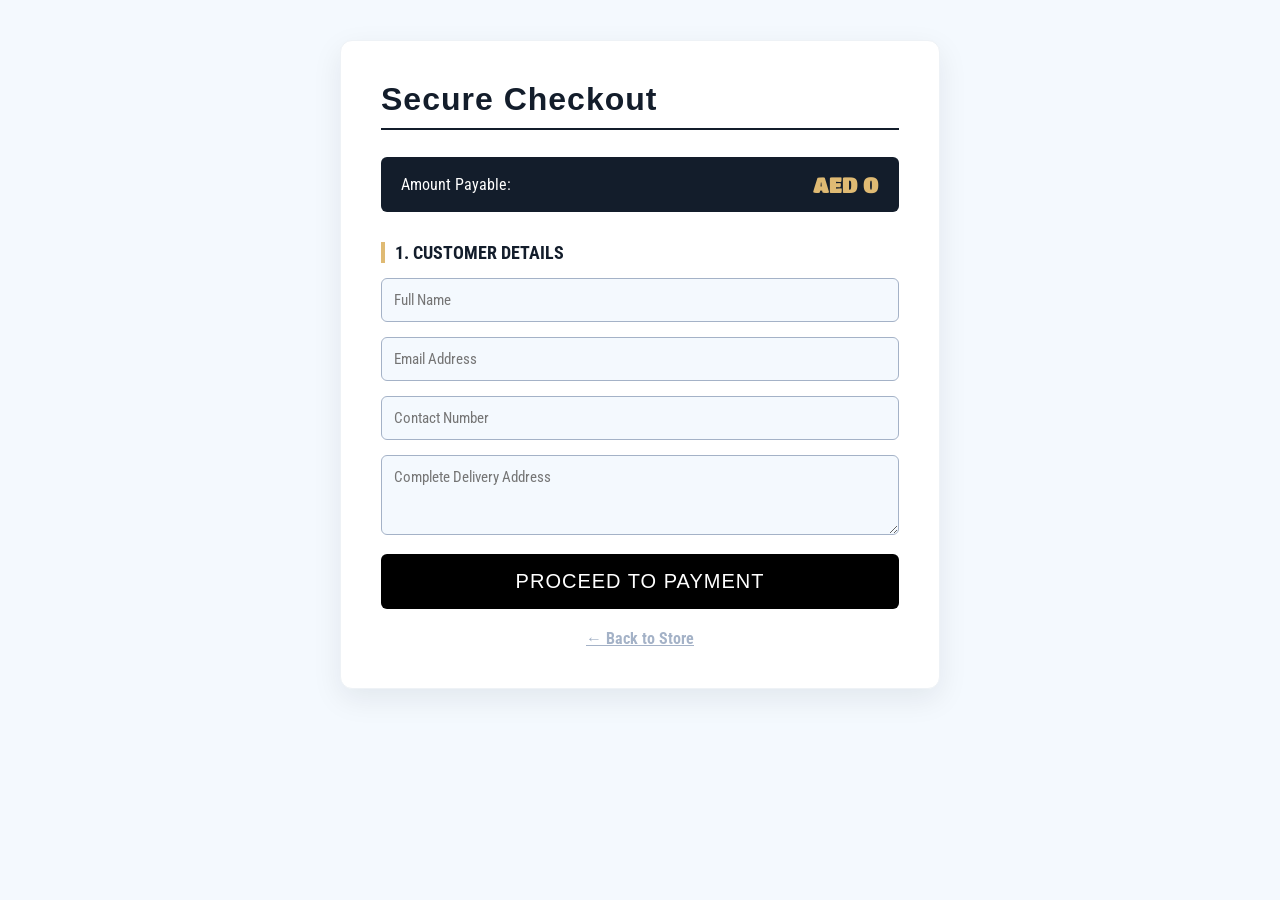
<file: payment.html>
<!DOCTYPE html>
<html lang="en">
<head>
    <meta charset="UTF-8">
    <meta name="viewport" content="width=device-width, initial-scale=1.0">
    <title>Aurévia Jewellery - Secure Payment</title>
    <link href="https://fonts.googleapis.com/css2?family=Roboto+Condensed:wght@400;700&family=Titan+One&display=swap" rel="stylesheet">
    <!-- Links to your external styles -->
    <link rel="stylesheet" href="style.css">
</head>
<body>

<div class="payment-container">
    <h2>Secure Checkout</h2>

    <!-- Live Dynamic Total Price -->
    <div class="order-total-box">
        <span>Amount Payable:</span>
        <h3 id="displayTotal"></h3>
    </div>

    <!-- Step 1: Customer Details Form -->
    <form id="checkoutForm" onsubmit="handleProceed(event)">
        <div id="detailsSection">
            <div class="section-title">1. Customer Details</div>
            <input type="text" id="custName" placeholder="Full Name" required>
            <input type="email" id="custEmail" placeholder="Email Address" required>
            <input type="tel" id="custContact" placeholder="Contact Number" required>
            <textarea id="custAddress" placeholder="Complete Delivery Address" rows="3" required></textarea>
            
            <button type="submit" class="action-btn">Proceed to Payment</button>
        </div>

        <!-- Step 2: Payment Section (Hidden until Proceed is clicked) -->
        <div id="paymentSection" style="display: none;">
            <div class="section-title">2. Select Payment Method</div>
            <div class="methods-group">
                <div class="method-btn" id="btn-credit" onclick="selectMethod('credit')">Credit Card</div>
                <div class="method-btn" id="btn-debit" onclick="selectMethod('debit')">Debit Card</div>
                <div class="method-btn" id="btn-cod" onclick="selectMethod('cod')">Cash On Delivery</div>
            </div>

            <!-- Conditional Input Fields Based on Selection -->
            <div id="paymentFieldsWrapper" class="dynamic-fields" style="display: none;">
                <div id="cardFields" style="display: none;">
                    <input type="text" id="cardNumber" placeholder="Card Number (16-digits)" maxlength="16">
                    <input type="text" id="cardHolder" placeholder="Cardholder Name">
                    <div class="card-row">
                        <input type="text" id="cardExpiry" placeholder="MM/YY" maxlength="5">
                        <input type="password" id="cardCvv" placeholder="CVV" maxlength="3">
                    </div>
                </div>
                <div id="codFields" style="display: none;">
                    <p style="margin: 0; color: #4a5568; font-size: 14px;">ℹ️ Please pay the exact amount to our delivery agent in cash upon receiving your luxury box.</p>
                </div>
            </div>

            <button type="button" onclick="submitFinalPayment()" class="action-btn">Complete Order</button>
        </div>
    </form>

    <span class="back-link" onclick="window.location.href='index.html'">← Back to Store</span>
</div>

<!-- Links to your external payment logic script -->
<script src="script.js"></script>
</body>
</html>
</file>
<file: style.css>
body {
  font-family: 'Roboto Condensed', sans-serif;
  background: #f4f9fe; 
  margin: 0;
  color: #131d2b; 
}

h1, h2 {
  font-family: 'Impact', sans-serif; 
  letter-spacing: 2px;
}

h3 {
  font-family: 'Titan One', sans-serif;
  color: #dfba73; 
  font-weight: normal;
}

/* --- DESKTOP STYLES (Your Original Rules with Dropdown Layouts) --- */

.navbar {
  position: fixed;
  top: 0; left: 0; right: 0; 
  box-sizing: border-box; 
  display: flex;
  justify-content: space-between;
  align-items: center;
  padding: 12px 30px;
  background: #131d2b; 
  z-index: 1000;
}

.logo {
  color: #dfba73; 
  font-size: 24px;
  font-family: 'Titan One', sans-serif;
}

/* Updated: Changed 'nav ul' to targeting '.nav-links' specifically */
.nav-links {
  display: flex; gap: 18px; list-style: none; margin: 0; padding: 0; align-items: center;
}

.nav-links li a, .cart-toggle {
  color: #a4b2c7; text-decoration: none; cursor: pointer; font-family: 'Roboto Condensed', sans-serif;
  font-size: 16px; text-transform: uppercase; font-weight: 600; transition: color 0.3s ease;
}

.nav-links li a:hover, .cart-toggle:hover { 
  color: #dfba73; 
}

/* --- NEW: DESKTOP SHOP DROPDOWN LAYOUT --- */
.dropdown {
  position: relative;
}

.dropdown-menu {
  display: none;
  position: absolute;
  top: 100%;
  left: 50%;
  transform: translateX(-50%);
  background-color: #1a273a; /* Slightly lighter tone than your primary background */
  list-style: none;
  padding: 10px 0;
  min-width: 160px;
  box-shadow: 0 4px 15px rgba(0, 0, 0, 0.4);
  border-radius: 4px;
  z-index: 1001;
  margin-top: 5px;
}

.dropdown-menu li {
  width: 100%;
}

.dropdown-menu li a {
  display: block;
  padding: 10px 20px;
  text-align: left;
  font-size: 14px;
}

.dropdown-menu li a:hover {
  background-color: #24354f; /* Subtle selection bar color on hover */
}

/* Open sub-menu smoothly when hovering over 'Shop' on desktops */
@media screen and (min-width: 769px) {
  .dropdown:hover .dropdown-menu {
    display: block;
  }
}

/* --- NEW: MOBILE HAMBURGER ICON BUTTON --- */
.menu-toggle {
  display: none;
  flex-direction: column;
  cursor: pointer;
  background: transparent;
  border: none;
  gap: 5px;
  padding: 5px;
}

.menu-toggle .bar {
  width: 25px;
  height: 3px;
  background-color: #dfba73; /* Matches your gold brand theme color */
  transition: all 0.3s ease;
  border-radius: 2px;
}

/* --- NEW: MOBILE RESPONSIVE MEDIA QUERY --- */
@media screen and (max-width: 768px) {
  .menu-toggle {
    display: flex; /* Reveals the beautiful gold burger icon lines */
  }

  .nav-links {
    display: none; /* Collapses normal row display layout */
    flex-direction: column;
    width: 100%;
    position: absolute;
    top: 100%; 
    left: 0;
    background-color: #131d2b; /* Matches your core brand background */
    padding: 20px 0;
    text-align: center;
    gap: 0; /* Let list padding handle item spatial spread */
    box-shadow: 0 8px 16px rgba(0, 0, 0, 0.3);
    z-index: 999;
  }

  .nav-links.active {
    display: flex; /* Triggers the dropdown open state on click */
  }

  .nav-links li {
    width: 100%;
  }

  .nav-links li a, .cart-toggle {
    display: block;
    padding: 12px 0;
    width: 100%;
    box-sizing: border-box;
  }

  /* --- MOBILE SHOP DROPDOWN LAYOUT TWEAKS --- */
  .dropdown-menu {
    position: static; /* Fluid flow down inside the mobile menu stack */
    transform: none;
    box-shadow: none;
    background-color: #1a273a; /* Dark nesting effect background block */
    padding: 0;
    width: 100%;
    margin-top: 0;
    border-radius: 0;
  }

  .dropdown-menu.show {
    display: block;
  }

  .dropdown-menu li a {
    text-align: center; /* Center-align link items for thumb-tapping comfort */
    padding: 12px 0;
  }
}

.cart-badge { color: #dfba73; font-weight: bold; margin-left: 5px; }

.hero { position: relative; height: 100vh; overflow: hidden; }
.hero-video { width: 100%; height: 100%; object-fit: cover; }
.hero-overlay { position: absolute; top: 50%; left: 50%; transform: translate(-50%, -50%); text-align: center; color: #f4f9fe; }
.hero-overlay h1 { font-size: 65px; margin: 0; text-shadow: 2px 2px 10px rgba(19, 29, 43, 0.5); }
.hero-overlay p { margin-top: 10px; font-size: 22px; text-transform: uppercase; letter-spacing: 3px; color: #dfba73; }

.section { padding: 80px 10%; text-align: center; }
.section h2 { font-size: 40px; color: #131d2b; margin-bottom: 10px; }
.section h2::after { content: ''; display: block; width: 60px; height: 3px; background: #dfba73; margin: 10px auto 0 auto; }

.grid { display: grid; grid-template-columns: repeat(auto-fit, minmax(220px, 1fr)); gap: 25px; margin-top: 30px; }
.card { background: #ffffff; padding: 15px; border-radius: 10px; cursor: pointer; box-shadow: 0 5px 15px rgba(19, 29, 43, 0.06); transition: transform 0.3s ease; border: 1px solid #eef2f6; }
.card:hover { transform: translateY(-5px); }
.card img { width: 100%; height: 280px; object-fit: cover; border-radius: 8px; }
.card h3 { margin: 15px 0 5px 0; font-size: 18px; color: #131d2b; }
.card p { margin: 0; color: #dfba73; font-weight: 700; font-size: 18px; }

/* POPUP MODAL */
.popup { display: none; position: fixed; top: 0; left: 0; width: 100%; height: 100%; background: rgba(19, 29, 43, 0.85); z-index: 9999; }
.popup-img { width: 100%; height: 300px; object-fit: cover; border-radius: 10px; margin-bottom: 10px; }
.popup-content { background: #f4f9fe; width: 90%; max-width: 400px; padding: 25px; border-radius: 12px; text-align: center; position: absolute; top: 50%; left: 50%; transform: translate(-50%, -50%); box-shadow: 0 10px 30px rgba(19, 29, 43, 0.3); }
.popup-content button { background: #131d2b; color: #f4f9fe; padding: 12px; border: none; width: 100%; cursor: pointer; border-radius: 5px; font-family: 'Roboto Condensed', sans-serif; font-size: 16px; font-weight: bold; text-transform: uppercase; }
.popup-content button:hover { background: #dfba73; color: #131d2b; }
.close { position: absolute; right: 15px; top: 10px; cursor: pointer; font-size: 28px; color: #131d2b; }

/* ABOUT SECTION */
.about { background: #131d2b; color: #f4f9fe; padding: 80px 10%; }
.about h2 { color: #f4f9fe; }
.about-boxes { display: grid; grid-template-columns: repeat(auto-fit, minmax(250px, 1fr)); gap: 20px; margin-top: 40px; }
.box { background: rgba(255, 255, 255, 0.05); padding: 30px 20px; border-radius: 10px; border: 1px solid rgba(223, 186, 115, 0.3); }

/* NEW CART FULL VIEW PAGE STYLING */
.cart-page-content {
  display: none;
  width: 100%;
  background: #ffffff;    
  margin-top: 70px;       
  min-height: 100vh;     
  position: relative;
  z-index: 5;             
}

.cart-page-content.active {
  display: block;
}

.cart-container {
  max-width: 900px;
  margin: 0 auto;
  padding: 40px 20px;
}

.cart-header {
  display: flex;
  justify-content: space-between;
  align-items: baseline;
  border-bottom: 2px solid #131d2b;
  padding-bottom: 15px;
}

.cart-header h2 { font-size: 32px; margin: 0; }
.cart-header h2 span { font-family: 'Roboto Condensed', sans-serif; font-size: 16px; color: #a4b2c7; margin-left: 10px; }
.close-cart { font-size: 15px; cursor: pointer; font-weight: bold; text-decoration: underline; text-transform: uppercase; }

.cart-row {
  display: grid;
  grid-template-columns: 110px 1fr 120px;
  gap: 25px;
  padding: 25px 0;
  border-bottom: 1px solid #eef2f6;
  align-items: center;
}

.cart-img-col img { width: 100%; height: 110px; object-fit: cover; border-radius: 6px; }
.cart-details-col h3 { font-size: 22px; color: #131d2b; margin: 0 0 5px 0; }
.cart-details-col p { margin: 0 0 12px 0; color: #4a5568; font-size: 15px; }

.remove-item-btn {
  font-size: 13px;
  text-decoration: underline;
  color: #a4b2c7;
  cursor: pointer;
  text-transform: uppercase;
  font-weight: bold;
}
.remove-item-btn:hover { color: #131d2b; }
.cart-price-col { text-align: right; }
.item-price { font-family: 'Titan One', sans-serif; font-size: 20px; margin: 0; color: #131d2b; }

.cart-summary-layout {
  margin-top: 35px;
  padding-top: 20px;
  display: flex;
  flex-direction: column;
  align-items: flex-start;
}

#total { font-family: 'Titan One', sans-serif; font-size: 24px; color: #131d2b; margin: 0 0 20px 0; }
.cart-buttons-group { display: flex; gap: 15px; width: 100%; max-width: 450px; }

.checkout-btn {
  flex: 2; background: #000000; color: #ffffff; padding: 16px; border: none;
  cursor: pointer; font-family: 'Impact', sans-serif; font-size: 18px; letter-spacing: 1px;
}
.checkout-btn:hover { background: #dfba73; color: #131d2b; }

.clear-cart-btn {
  flex: 1; background: #f4f9fe; color: #131d2b; padding: 16px; border: 1px solid #131d2b;
  cursor: pointer; font-family: 'Roboto Condensed', sans-serif; font-size: 14px; font-weight: bold;
}
.clear-cart-btn:hover { background: #131d2b; color: white; }

.empty-cart { padding: 60px 0; text-align: center; color: #a4b2c7; font-size: 18px; }

/* FEEDBACK */
.feedback-box { max-width: 500px; margin: 30px auto; background: white; padding: 30px; border-radius: 10px; box-shadow: 0 5px 20px rgba(19, 29, 43, 0.05); border: 1px solid #eef2f6; }
.feedback-box input, .feedback-box textarea, .feedback-box select { width: 100%; padding: 12px; margin: 10px 0; border: 1px solid #a4b2c7; background: #f4f9fe; border-radius: 5px; font-family: 'Roboto Condensed', sans-serif; box-sizing: border-box; }
.feedback-box button { width: 100%; padding: 12px; background: #131d2b; color: white; border: none; border-radius: 5px; cursor: pointer; font-family: 'Roboto Condensed', sans-serif; font-size: 16px; font-weight: bold; text-transform: uppercase; }
.feedback-item { background: #fff; margin: 15px auto; padding: 15px; border-radius: 8px; max-width: 500px; text-align: left; box-shadow: 0 4px 12px rgba(19, 29, 43, 0.05); border-left: 4px solid #dfba73; }
.feedback-item strong { font-family: 'Titan One', sans-serif; font-weight: normal; color: #131d2b; }

/* SECURE CHECKOUT & PAYMENT PAGE STYLES*/
.payment-container {
  max-width: 600px;
  margin: 40px auto;
  background: #ffffff;
  padding: 40px;
  border-radius: 12px;
  box-shadow: 0 10px 30px rgba(19, 29, 43, 0.08);
  border: 1px solid #eef2f6;
  box-sizing: border-box;
}

.payment-container h2 {
  font-family: 'Impact', sans-serif;
  font-size: 32px;
  letter-spacing: 1px;
  margin-top: 0;
  border-bottom: 2px solid #131d2b;
  padding-bottom: 10px;
}

.order-total-box {
  background: #131d2b;
  color: #ffffff;
  padding: 15px 20px;
  border-radius: 6px;
  margin-bottom: 30px;
  display: flex;
  justify-content: space-between;
  align-items: center;
}

.order-total-box h3 {
  margin: 0;
  font-family: 'Titan One', sans-serif;
  color: #dfba73;
  font-weight: normal;
  font-size: 22px;
}

.section-title {
  font-size: 18px;
  font-weight: bold;
  text-transform: uppercase;
  margin: 25px 0 15px 0;
  color: #131d2b;
  border-left: 4px solid #dfba73;
  padding-left: 10px;
}

.payment-container input, 
.payment-container textarea, 
.payment-container select {
  width: 100%;
  padding: 12px;
  margin-bottom: 15px;
  border: 1px solid #a4b2c7;
  background: #f4f9fe;
  border-radius: 6px;
  font-family: 'Roboto Condensed', sans-serif;
  box-sizing: border-box;
  font-size: 15px;
}

.methods-group {
  display: grid;
  grid-template-columns: repeat(3, 1fr);
  gap: 10px;
  margin-bottom: 20px;
}

.method-btn {
  background: #ffffff;
  border: 2px solid #a4b2c7;
  padding: 15px 5px;
  text-align: center;
  font-weight: bold;
  cursor: pointer;
  border-radius: 6px;
  transition: all 0.2s ease;
  text-transform: uppercase;
  font-size: 13px;
}

.method-btn.selected {
  background: #131d2b;
  color: #ffffff;
  border-color: #131d2b;
}

.dynamic-fields {
  background: #f4f9fe;
  padding: 20px;
  border-radius: 8px;
  margin-bottom: 25px;
  border: 1px dashed #a4b2c7;
}

.card-row {
  display: grid;
  grid-template-columns: 2fr 1fr;
  gap: 10px;
}

.action-btn {
  width: 100%;
  padding: 16px;
  background: #000000;
  color: #ffffff;
  border: none;
  cursor: pointer;
  font-family: 'Impact', sans-serif;
  font-size: 20px;
  letter-spacing: 1px;
  border-radius: 6px;
  transition: background 0.2s ease;
  text-transform: uppercase;
}

.action-btn:hover {
  background: #dfba73;
  color: #131d2b;
}

.back-link {
  display: block;
  text-align: center;
  margin-top: 20px;
  color: #a4b2c7;
  text-decoration: underline;
  cursor: pointer;
  font-weight: bold;
}

/*LIVE MAP AND CONTACT DETAIL DISPLAY STYLING*/
.contact-location-sec {
  background: #ffffff;
  padding: 60px 20px;
  text-align: center;
}

.contact-grid {
  display: grid;
  grid-template-columns: 1.2fr 1fr;
  gap: 40px;
  max-width: 1200px;
  margin: 40px auto 0 auto;
  text-align: left;
  align-items: center;
}

.map-box {
  box-shadow: 0 8px 24px rgba(19, 29, 43, 0.08);
  border-radius: 8px;
  overflow: hidden;
  border: 1px solid #eef2f6;
  height: 350px;
}

.info-box {
  display: flex;
  flex-direction: column;
  gap: 20px;
}

.info-card {
  background: #f4f9fe;
  padding: 20px;
  border-radius: 8px;
  border-left: 4px solid #dfba73; /* Gold elegant border */
}

.info-card h3 {
  margin: 0 0 8px 0;
  font-size: 16px;
  text-transform: uppercase;
  letter-spacing: 0.5px;
  font-weight: bold;
  color: #131d2b;
}

.info-card p {
  margin: 0;
  color: #4a5568;
  font-size: 15px;
  line-height: 1.5;
}

/* Tablet & Mobile responsive fallback transformation */
@media (max-width: 768px) {
  .contact-grid {
    grid-template-columns: 1fr;
    gap: 30px;
  }
}
</file>
